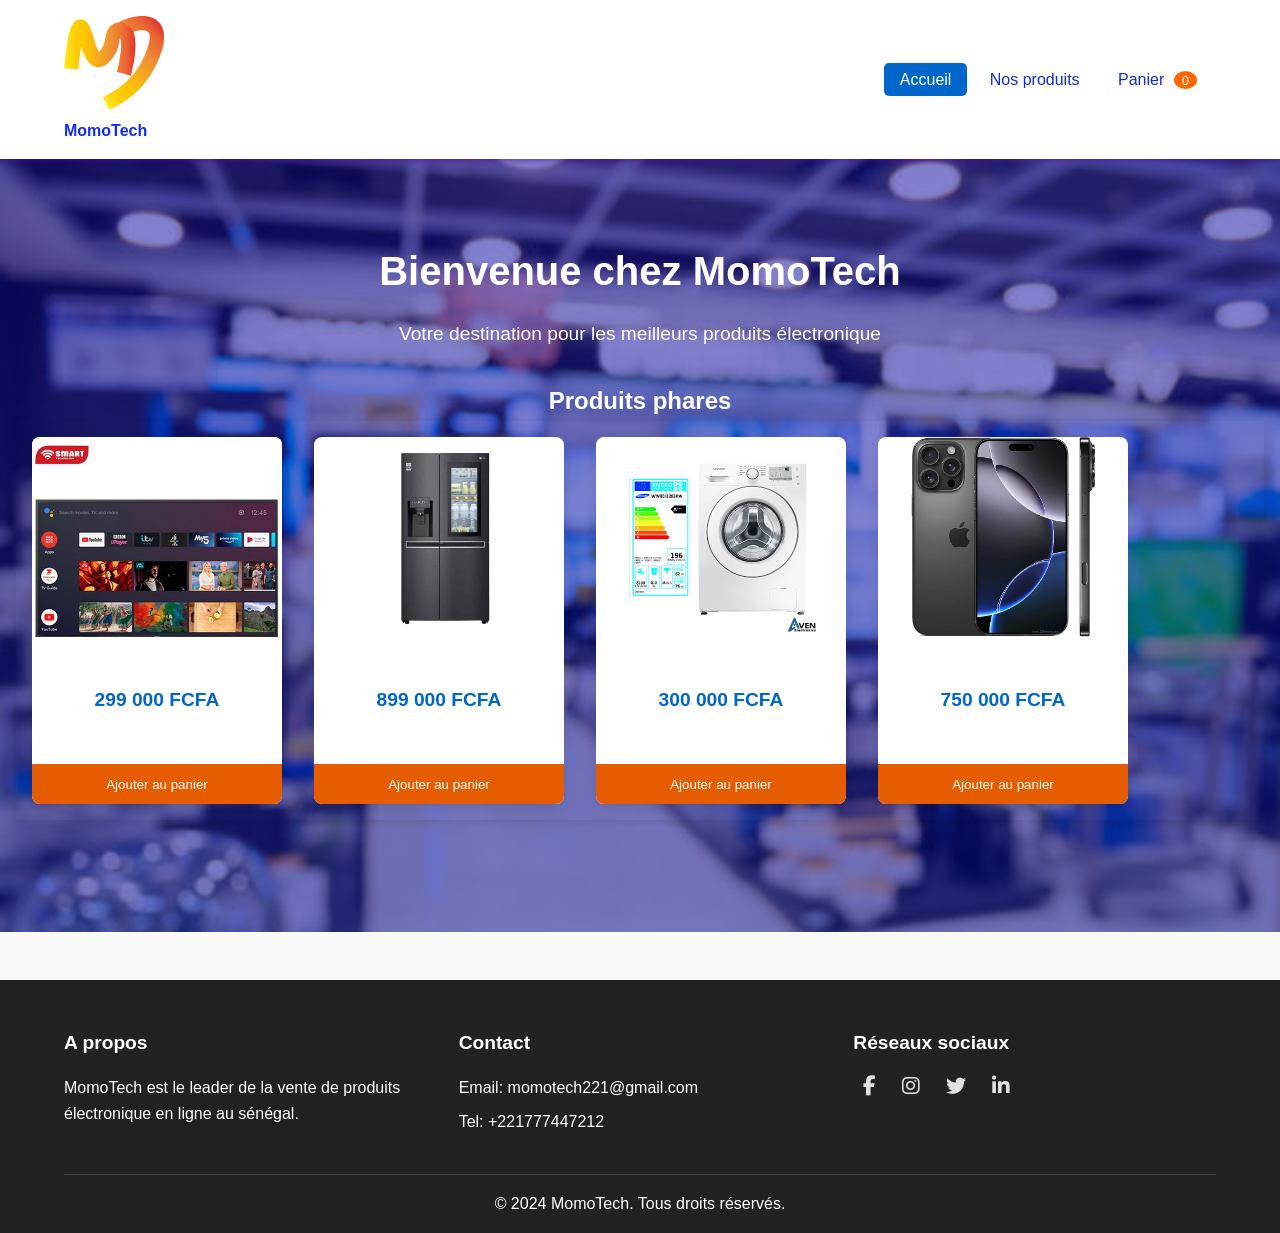
<file: index.html>
<!DOCTYPE html>
<html lang="fr">
<head>
    <meta charset="UTF-8">
    <meta name="viewport" content="width=device-width, initial-scale=1.0">
    <title>MomoTech -  Boutique de Vente de produits Electronique</title>
    <link rel="stylesheet" href="CSS/style.css">
    <link rel="stylesheet" href="https://cdnjs.cloudflare.com/ajax/libs/font-awesome/6.4.0/css/all.min.css">
</head>
<body>
    <header>
        <div class="logo">
            <img src="images/LOGO.png" alt="" style="width: 100px;height: auto;">
           <h4>MomoTech</h4>
        </div>
        <nav>
            <ul>
                <li><a href="#" class="nav-link active" onclick="changerSection('Accueil')">Accueil</a></li>
                <li><a href="#" onclick="changerSection('produits')">Nos produits</a></li>
                <li><a href="#" class="nav-link" onclick="changerSection('panier')">Panier <span id="cart-count">0</span></a></li>
            </ul>
        </nav>
    </header>
   
    <main>
        <section class="hero" id="Accueil" style="display: block;">
            <h1>Bienvenue chez MomoTech</h1>
            <p>Votre destination pour les meilleurs produits électronique</p>
            <h2>Produits phares</h2>
           <div class="defilement-container">
           <div class="defilement-track">
        <div class="product-card">
              <img src="images/LED_4K55.jpg" alt="">
              <h4>Téléviseur LED 4K</h4>
              <p class="price">299 000 FCFA</p>
              <button class="add-to-cart">Ajouter au panier</button>
       </div>   
                <!-- Produit 2 -->
                <div class="product-card">
                    <img src="images/refrigerateur_500L.jpg" alt="" style="width: auto;">
                    <h4>Réfrigérateur LG 500L</h4>
                    <p class="price">899 000 FCFA</p>
                    <button class="add-to-cart">Ajouter au panier</button>
                </div>

                 <!-- Produit 3 -->
                <div class="product-card">
                    <img src="images/Machine_ laver 8kg.jpg" alt="" style="width: auto;">
                    <h4>Machine à laver 8kg</h4>
                    <p class="price">300 000 FCFA</p>
                    <button class="add-to-cart">Ajouter au panier</button>
                </div>
                <!-- produit 5 -->

                <div class="product-card">
                    <img src="images/iphone_16pro.jpg" alt="" style="width: auto;">
                    <h4>iphone 16 pro 256GB</h4>
                    <p class="price">750 000 FCFA</p> 
                    <button class="add-to-cart">Ajouter au panier</button>
                </div>
                
          </div>
         </div>
     </section>

        <section class="featured-products" id="produits" style="display: none;">
            <input type="text" id="search-input" placeholder="Rechercher un produit..." style="padding: 0.6rem; width: 100%; max-width: 400px; margin: 0 auto 1.5rem; display: block; border: 2px solid #ccc; border-radius: 5px;">
            <h2>Nos différents produits</h2>

            <div class="products-grid">
                
                <!-- Produit 1 -->
                <div class="product-card">
                    <img src="images/LED_4K55.jpg" alt="" style="width: auto;">
                    <h4>Téléviseur LED 4K</h4>
                    <p class="price">299 000 FCFA</p>
                    <button class="add-to-cart">Ajouter au panier</button>
                </div>

                <!-- Produit 2 -->
                <div class="product-card">
                    <img src="images/refrigerateur_500L.jpg" alt="" style="width: auto;">
                    <h4>Réfrigérateur LG 500L</h4>
                    <p class="price">899 000 FCFA</p>
                    <button class="add-to-cart">Ajouter au panier</button>
                </div>

                <!-- Produit 3 -->
                <div class="product-card">
                    <img src="images/Machine_ laver 8kg.jpg" alt="" style="width: auto;">
                    <h4>Machine à laver 8kg</h4>
                    <p class="price">300 000 FCFA</p>
                    <button class="add-to-cart">Ajouter au panier</button>
                </div>

                <!-- Produit 4 -->
                 
                <div class="product-card">
                    <img src="images/clim_24BTU.jpg" alt="" style="width: auto;">
                    <h4>Climatiseur 24000 BTU</h4>
                    <p class="price">175 000 FCFA</p>
                    <button class="add-to-cart">Ajouter au panier</button>
                </div>

                <!-- produit 5 -->

                <div class="product-card">
                    <img src="images/iphone_16pro.jpg" alt="" style="width: auto;">
                    <h4>iphone 16 pro 256GB</h4>
                    <p class="price">750 000 FCFA</p> 
                    <button class="add-to-cart">Ajouter au panier</button>
                </div>

                  <!-- produit 6 -->

                 <div class="product-card">
                    <img src="images/iphone_16simple.jpg" alt="" style="width: auto;">
                    <h4>iphone 16 simple 128GB</h4>
                    <p class="price">700 000 FCFA</p>
                    <button class="add-to-cart">Ajouter au panier</button>
                 </div>

                 <!-- produit 7 -->

                 <div class="product-card">
                    <img src="images/iphone_15pro.jpeg" alt="" style="width: auto;">
                    <h4>iphone 15 pro simple 128GB</h4>
                    <p class="price">550 000 FCFA</p>
                    <button class="add-to-cart">Ajouter au panier</button>
                 </div>

                <!-- produit 8 -->

                <div class="product-card">
                    <img src="images/iphone_15simple.jpeg" alt="" style="width: auto;">
                    <h4>iphone 15 simple 256GB</h4>
                    <p class="price">500 000 FCFA</p>
                    <button class="add-to-cart">Ajouter au panier</button>
                 </div>

                   <!-- produit  -->

                 <div class="product-card">
                    <img src="images/tel2.jpeg" alt="" style="width: auto;">
                    <h4>télévision</h4>
                    <p class="price">229 000FCFA</p>
                    <button class="add-to-cart">Ajouter au panier</button>
                 </div>

                 <!-- produit 9 -->

                 <div class="product-card">
                    <img src="images/iphone_14pro.jpeg" alt="" style="width: auto;">
                    <h4>iphone 14 pro 128GB</h4>
                    <p class="price">400 0000 FCFA</p>
                    <button class="add-to-cart">Ajouter au panier</button>
                 </div>

                   <!-- produit 13 -->

                 <div class="product-card">
                    <img src="images/tel3.jpg" alt="" style="width: auto;">
                    <h4>télévision dernière génération</h4>
                    <p class="price">329 000FCFA</p>
                    <button class="add-to-cart">Ajouter au panier</button>
                 </div>

                 <!-- produit 10 -->

                 <div class="product-card">
                    <img src="images/iphone_14simple.jpg" alt="" style="width: auto;">
                    <h4>iphone 14 simple 128GB</h4>
                    <p class="price">350 000 FCFA</p>
                    <button class="add-to-cart">Ajouter au panier</button>
                 </div>

                 <!-- produit 11 -->

                 <div class="product-card">
                    <img src="images/samsung_galaxys23.jpg" alt="" style="width: auto;">
                    <h4>samsung galaxy s23 128GB</h4>
                    <p class="price">300 000 FCFA</p>
                    <button class="add-to-cart">Ajouter au panier</button>
                 </div>

                   <!-- produit 13 -->

                 <div class="product-card">
                    <img src="images/tel4.jpg" alt="" style="width: auto;">
                    <h4>télévision</h4>
                    <p class="price">129 000FCFA</p>
                    <button class="add-to-cart">Ajouter au panier</button>
                 </div>

                 <!-- produit 12 -->

                 <div class="product-card">
                    <img src="images/samsung_s24Ultra.jpg" alt="" style="width: auto;">
                     <h4>samsung galaxy s24 Ultra 256GB</h4>
                     <p class="price">360 000 FCFA</p>
                     <button class="add-to-cart">Ajouter au panier</button>
                 </div>

                   <!-- produit 13 -->

                 <div class="product-card">
                    <img src="images/tel5.jpg" alt="" style="width: auto;">
                    <h4>télévision</h4>
                    <p class="price">229 000FCFA</p>
                    <button class="add-to-cart">Ajouter au panier</button>
                 </div>

                 <!-- produit 13 -->

                 <div class="product-card">
                    <img src="images/camera 2.png" alt="" style="width: auto;">
                    <h4>vidéosurvrillance</h4>
                    <p class="price">129 000FCFA</p>
                    <button class="add-to-cart">Ajouter au panier</button>
                 </div> 

                  <!-- produit 15 -->

                 <div class="product-card">
                    <img src="images/camera1.png" alt="" style="width: auto;">
                    <h4>vidéosurvrillance</h4>
                    <p class="price">64 000 FCFA</p>
                    <button class="add-to-cart">Ajouter au panier</button>
                 </div>

                  <!-- produit 16 -->

                 <div class="product-card">
                    <img src="images/camera3.jpg" alt="" style="width: auto;">
                    <h4>vidéosurvrillance</h4>
                    <p class="price">40 000 FCFA</p>
                    <button class="add-to-cart">Ajouter au panier</button>
                 </div>

                  <!-- produit 17 -->

                 <div class="product-card">
                    <img src="images/camera4.jpg" alt="" style="width: auto;">
                    <h4>vidéosurvrillance</h4>
                    <p class="price">165 000 FCFA</p>
                    <button class="add-to-cart">Ajouter au panier</button>
                 </div>

                  <!-- produit 18 -->

                 <div class="product-card">
                    <img src="images/camera5.jpg" alt="" style="width: auto;">
                    <h4>vidéosurvrillance</h4>
                    <p class="price">20 000 FCFA</p>
                    <button class="add-to-cart">Ajouter au panier</button>
                 </div>

                 <!-- produit 19 -->
                
                 <div class="product-card">
                    <img src="images/iphone13 simple.png" alt="" style="width: auto;">
                    <h4>iphone 13 simple 128GB</h4>
                    <p class="price">200 000FCFA</p>
                    <button class="add-to-cart">Ajouter au panier</button>
                 </div>
                
                <!-- produit 20 -->

                <div class="product-card">
                    <img src="images/iphone 13.jpeg" alt="" style="width: auto;">
                    <h4>iphone 13 pro 256GB</h4>
                    <p class="price">250 000FCFA</p>
                    <button class="add-to-cart">Ajouter au panier</button>
                 </div>
          
                 <!-- produit 21 -->

                 <div class="product-card">
                    <img src="images/iphon12pro.png" alt="" style="width: auto;">
                    <h4>iphone 12 pro 256GB</h4>
                    <p class="price">200 000FCFA</p>
                    <button class="add-to-cart">Ajouter au panier</button>
                 </div>

                 <!-- produit 22 -->

                 <div class="product-card">
                    <img src="images/iphone xr.png" alt="" style="width: auto;">
                    <h4>iphone xr 64GB </h4>
                    <p class="price">100 000FCFA</p>
                    <button class="add-to-cart">Ajouter au panier</button>
                 </div>

                 <div class="product-card">
                    <img src="images/Disque dur externe.jpg" alt="" style="width: auto;">
                    <h4>Disque dur externe 256GB</h4>
                    <p class="price">20 000FCFA</p>
                    <button class="add-to-cart">Ajouter au panier</button>
                 </div>

                <div class="product-card">
                    <img src="images/disque-dur-externe-guide-achat-768x403.png" alt="" style="width: auto;">
                    <h4>Disque dur externe 500G</h4>
                    <p class="price">30 000FCFA</p>
                    <button class="add-to-cart">Ajouter au panier</button>
                 </div>

                 <div class="product-card">
                    <img src="images/Ordinateur portables DEL.png" alt="" style="width: auto;">
                    <h4>Ordinateur portable DEL</h4>
                    <p class="price">160 000FCFA</p>
                    <button class="add-to-cart">Ajouter au panier</button>
                 </div>

                 <div class="product-card">
                    <img src="images/Ordinateur portables HP.png" alt="" style="width: auto;">
                    <h4>Ordinateur portable HP</h4>
                    <p class="price">180 000FCFA</p>
                    <button class="add-to-cart">Ajouter au panier</button>
                 </div>

                   <div class="product-card">
                    <img src="images/Ordinateur HP 17-cn 0025nf Intel.png" alt="" style="width: auto;">
                    <h4>Ordinateur HP 17-cn 0025nf Intel </h4>
                    <p class="price">150 000FCFA</p>
                    <button class="add-to-cart">Ajouter au panier</button>
                 </div>

                  <div class="product-card">
                    <img src="images/ordinateur-portable-marque-hp.png" alt="" style="width: auto;">
                    <h4>Ordinateur HP  </h4>
                    <p class="price">140 000FCFA</p>
                    <button class="add-to-cart">Ajouter au panier</button>
                 </div>

                  <div class="product-card">
                    <img src="images/Tablette galaxy S6.jpg" alt="" style="width: auto;">
                    <h4>Tablette galaxy S6 </h4>
                    <p class="price">65 000FCFA</p>
                    <button class="add-to-cart">Ajouter au panier</button>
                 </div>

                    <div class="product-card">
                    <img src="images/Tablette Xiaomi.jpg" alt="" style="width: auto;">
                    <h4>Tablette Xiaomi </h4>
                    <p class="price">60 000FCFA</p>
                    <button class="add-to-cart">Ajouter au panier</button>
                 </div>
                    <div class="product-card">
                    <img src="images/Tecno Spark 20 - 128Go Ram.jpg" alt="" style="width: auto;">
                    <h4>Tecno Spark 20 - 128Go Ram </h4>
                    <p class="price">75 000FCFA</p>
                    <button class="add-to-cart">Ajouter au panier</button>
                 </div>

                    <div class="product-card">
                    <img src="images/TECNO-SPARK-20-3.png" alt="" style="width: auto;">
                    <h4>Tecno Spark 20 - 128Go</h4>
                    <p class="price">90 000FCFA</p>
                    <button class="add-to-cart">Ajouter au panier</button>
                 </div>

                    <div class="product-card">
                    <img src="images/Tecno-spark 8P.jpg" alt="" style="width: auto;">
                    <h4>Tecno Spark 8P - 64GB</h4>
                    <p class="price">45 000FCFA</p>
                    <button class="add-to-cart">Ajouter au panier</button>
                 </div>
            </div>
         </section>

              <!-- section panier -->
        
        <section id="panier" style="display: none;">
            <table class="table">
                <thead>
                    <tr>
                        <th>Nom</th>
                        <th>Prix</th>
                    </tr>
                </thead>
                <tbody>
                    
                </tbody>
            </table>
            <button onclick="viderPanier()" id="Vider">Vider le panier</button>
        </section>
    </main>
        
         <!-- Section "Ce que disent nos clients"  -->
       <div class="temoignages" id="temoignages" style="display:none; text-align:center; margin: 2rem 5%;">
         <h3>Ce que disent nos clients</h3>
         <div class="testimonial">
         <p>"Livraison rapide et produits de qualité. Je recommande !" - kh F .</p>
         <p>"Vous êtes les meilleurs. L'android sûr !" - Maloc N.</p>
         </div>
     </div> 


           <div id="notification" class="notification">ajouté au panier !</div>

    <footer>
        <div class="footer-content">
            <div class="footer-section">
                <h4>A propos</h4>
                <p>MomoTech est le leader de la vente de produits électronique en ligne au sénégal.</p>
            </div>
            <div class="footer-section">
                <h4>Contact</h4>
                <p>Email: momotech221@gmail.com</p>
                <p>Tel: +221777447212</p>
            </div>
            <div class="footer-section">
                <h4>Réseaux sociaux</h4>
                <div class="social-icons">
                    <a href="#"><i class="fab fa-facebook-f"></i></a>
                    <a href="https://www.instagram.com/nabi_bilal0?igsh=MWdzODk2Njh0enB4OA==&utm_source=ig_contact_invite"><i class="fab fa-instagram"></i></a>
                    <a href="#"><i class="fab fa-twitter"></i></a>
                    <a href="https://www.linkedin.com/in/mouhamed-diop-b3b663325"><i class="fab fa-linkedin-in"></i></a>
                </div>
            </div>
        </div>
        <div class="footer-bottom">
            <p>&copy; 2024 MomoTech. Tous droits réservés.</p>
            </div>
    </footer>

    <script src="js/script.js"></script>
</body>
</html>
</file>
<file: CSS/style.css>
/* Reset et styles de base */
* {
    margin: 0;
    padding: 0;
    box-sizing: border-box;
    font-family: 'Arial', sans-serif;
    text-overflow: ellipsis;
}

body {
    line-height: 1.6;
    color: #122df6;
    background-color: #f9f9f9;
}

/* --- En-tête (header) --- */
header {
    background-color: #fff;
    box-shadow: 0 2px 5px rgba(76, 7, 180, 0.525);
    padding: 1rem 5%;
    display: flex;
    justify-content: space-between;
    align-items: center;
    position: sticky;
    top: 0;
    z-index: 100;
}

.logo img {
    height: 50px;
    
}
/* Menu de navigation */
nav ul {
    display: flex;
    list-style: none;
}
/* Style des liens de navigation */
nav ul li a {
    text-decoration: none;
    color: #0f2ccf;
    padding: 0.5rem 1rem;
    margin: 0 0.2rem;
    border-radius: 5px;
    transition: all 0.3s ease;
}

/* Style lien actif et au survol */
nav ul li a:hover, nav ul li a.active {
    background-color: #0066cc;
    color: white;
}


/* Petit badge compteur panier */
#cart-count {
    background-color: #ff6600;
    color: white;
    padding: 0.1rem 0.4rem;
    border-radius: 50%;
    font-size: 0.8rem;
}

/* Hero section (bannière accueil)*/
.hero {
    background: linear-gradient(rgba(14, 6, 159, 0.5), rgba(6, 17, 170, 0.5)), url('../images/arriére_plan.jpg');
    background-size: cover;
    background-position: center;
    color: white;
    text-align: center;
    padding: 5rem 1rem;
    margin-bottom: 2rem;
}
/* Titre principal */
.hero h1 {
    font-size: 2.5rem;
    margin-bottom: 1rem;
}
/* Paragraphe sous le titre */
.hero p {
    font-size: 1.2rem;
    margin-bottom: 2rem;
}
/* Bouton principal */
.cta-button {
    background-color: #ff6600;
    color: white;
    border: none;
    padding: 0.8rem 2rem;
    font-size: 1.1rem;
    border-radius: 5px;
    cursor: pointer;
    transition: background-color 0.3s;
}

/* Changement couleur au survol */
.cta-button:hover {
    background-color: #e65c00;
}

/* section Produits */
.featured-products {
    padding: 2rem 5%;
}

.featured-products h2 {
    text-align: center;
    margin-bottom: 2rem;
    font-size: 2rem;
    color: #e65c00;
}
/* Grille des produits */
.products-grid {
    display: grid;
    grid-template-columns: repeat(auto-fill, minmax(250px, 1fr));
    gap: 2rem;
}
/* Carte produit individuelle */
.product-card {
    background: white;
    border-radius: 8px;
    overflow: hidden;
    box-shadow: 0 2px 10px rgba(0,0,0,0.1);
    transition: transform 0.3s;
}
/* Animation quand on survole la carte */
.product-card:hover {
    transform: translateY(-5px);
}
/* image produit */
.product-card img {
    width: 100%;
    height: 200px;
    object-fit: cover;
}
/* titre produit */
.product-card h3 {
    padding: 0.8rem 1rem 0;
    font-size: 1.1rem;
    
}
/* prix produit */
.product-card .price {
    padding: 0 1rem;
    font-weight: bold;
    color: #0066cc;
    font-size: 1.2rem;
}

/* Bouton ajouter au panier */
.add-to-cart {
    display: block;
    width: 100%;
    padding: 0.8rem;
    background-color: #e65c00;
    color: white;
    border: none;
    cursor: pointer;
    transition: background-color 0.3s;
}
/* Bouton au survol */
.add-to-cart:hover {
    background-color: #e65c00;
}

.notification {
    position: fixed;
    bottom: 10px;
    right: 10px;
    background-color: #28a745; /* vert */
    color: white;
    padding: 1rem 2rem;
    border-radius: 5px;
    box-shadow: 0 0 10px rgba(0,0,0,0.2);
    opacity: 0;
    transition: opacity 0.5s ease, transform 0.5s ease;
    transform: translateY(20px);
    z-index: 9999;
    pointer-events: none;
    font-weight: bold;
}

.notification.show {
    opacity: 1;
    transform: translateY(0);
}
/* Défilement automatique produits  */
.defilement-container {
  overflow: hidden;
  width: 100%;
  padding: 1rem 0;
  margin-bottom: 2rem;
  box-shadow: 0 2px 10px rgba(0,0,0,0.1);
}

.defilement-track {
  display: flex;
  width: max-content;
  animation: defilement 20s linear infinite;
}

.defilement-track .product-card {
  min-width: 250px;
  margin: 0 1rem;
  background: white;
  border-radius: 8px;
  overflow: hidden;
  box-shadow: 0 2px 10px rgba(0,0,0,0.1);
  flex-shrink: 0;
  transition: transform 0.3s;
}

.defilement-track .product-card img {
  width: 100%;
  height: 200px;
  object-fit: cover;
}

.defilement-track .product-card h4 {
  padding: 0.8rem 1rem 0;
  font-size: 1.1rem;
}

.defilement-track .product-card .price {
  padding: 0 1rem 1rem;
  font-weight: bold;
  color: #0066cc;
  font-size: 1.2rem;
}

@keyframes defilement {
  0% { transform: translateX(0); }
  100% { transform: translateX(-50%); }
}


/* Footer */
footer {
    background-color: #222;
    color: #fff;
    padding: 3rem 5% 1rem;
    margin-top: 3rem;
}

.footer-content {
    display: grid;
    grid-template-columns: repeat(auto-fit, minmax(200px, 1fr));
    gap: 2rem;
    margin-bottom: 2rem;
}

.footer-section h4 {
    margin-bottom: 1rem;
    font-size: 1.2rem;
}

.footer-section p {
    margin-bottom: 0.5rem;
}

.social-icons {
    display: flex;
    gap: 1rem;
}

.social-icons a i {
  font-size: 20px;
  color: #e0e0e0;
  transition: ease-in 0.5s;
  padding-left: 10px ;
}
.social-icons a i:hover{

    color: #0066cc;
}

.footer-bottom {
    text-align: center;
    padding-top: 1rem;
    border-top: 1px solid #444;
}

#panier {
    background-color: #f5f5f5;
    padding: 2rem 5%;
    border-top: 2px solid #2b0863;
}

#panier .table {
    width: 100%;
    border-collapse: collapse;
    background: white;
    border-radius: 8px;
    overflow: hidden;
    box-shadow: 0 2px 10px rgb(104, 130, 207);
    margin-top: 1rem;
}

#panier .table th,
#panier .table td {
    padding: 1rem;
    text-align: left;
    border-bottom: 1px solid #e0e0e0;
    color: #2233cb;
    font-size: 1rem;
}

#panier .table th {
    background-color: #f0f0ff;
    font-weight: bold;
    text-transform: uppercase;
}

#panier .table td:last-child {
    text-align: right;
}

#panier .table tr:last-child {
    font-weight: bold;
    background-color: #fafaff;
}

#cart-count {
    background-color: #ff6600;
    color: white;
    padding: 0.1rem 0.5rem;
    border-radius: 50%;
    font-size: 0.8rem;
    margin-left: 5px;
    vertical-align: middle;
}

button:active {
    transform: scale(0.98);
}

#Vider {
    margin-top: 1.5rem;
    background-color: #ff3300;
    color: white;
    padding: 0.8rem 2rem;
    border: none;
    border-radius: 5px;
    font-size: 1rem;
    font-weight: bold;
    cursor: pointer;
    transition: background-color 0.3s ease;
}

#Vider:hover {
    background-color: #cc2900;
}

#Vider:active {
    transform: scale(0.97);
}



/* Responsive */
@media (max-width: 768px) {
    header {
        flex-direction: column;
        padding: 1rem;
    }

    nav ul {
        margin-top: 1rem;
        flex-wrap: wrap;
        justify-content: center;
    }

    .hero h1 {
        font-size: 2rem;
    }
}
</file>
<file: CSS/index.css>
/* Reset et styles de base */
* {
    margin: 0;
    padding: 0;
    box-sizing: border-box;
    font-family: 'Arial', sans-serif;
    text-overflow: ellipsis;
}

body {
    line-height: 1.6;
    color: #122df6;
    background-color: #f9f9f9;
}

/* --- En-tête (header) --- */
header {
    background-color: #fff;
    box-shadow: 0 2px 5px rgba(76, 7, 180, 0.525);
    padding: 1rem 5%;
    display: flex;
    justify-content: space-between;
    align-items: center;
    position: sticky;
    top: 0;
    z-index: 100;
}

.logo img {
    height: 50px;
    
}
/* Menu de navigation */
nav ul {
    display: flex;
    list-style: none;
}
/* Style des liens de navigation */
nav ul li a {
    text-decoration: none;
    color: #0f2ccf;
    padding: 0.5rem 1rem;
    margin: 0 0.2rem;
    border-radius: 5px;
    transition: all 0.3s ease;
}

/* Style lien actif et au survol */
nav ul li a:hover, nav ul li a.active {
    background-color: #0066cc;
    color: white;
}


/* Petit badge compteur panier */
#cart-count {
    background-color: #ff6600;
    color: white;
    padding: 0.1rem 0.4rem;
    border-radius: 50%;
    font-size: 0.8rem;
}

/* Hero section (bannière accueil)*/
.hero {
    background: linear-gradient(rgba(14, 6, 159, 0.5), rgba(6, 17, 170, 0.5)), url('../images/arriére_plan.jpg');
    background-size: cover;
    background-position: center;
    color: white;
    text-align: center;
    padding: 5rem 1rem;
    margin-bottom: 2rem;
}
/* Titre principal */
.hero h1 {
    font-size: 2.5rem;
    margin-bottom: 1rem;
}
/* Paragraphe sous le titre */
.hero p {
    font-size: 1.2rem;
    margin-bottom: 2rem;
}
/* Bouton principal */
.cta-button {
    background-color: #ff6600;
    color: white;
    border: none;
    padding: 0.8rem 2rem;
    font-size: 1.1rem;
    border-radius: 5px;
    cursor: pointer;
    transition: background-color 0.3s;
}

/* Changement couleur au survol */
.cta-button:hover {
    background-color: #e65c00;
}

/* section Produits */
.featured-products {
    padding: 2rem 5%;
}

.featured-products h2 {
    text-align: center;
    margin-bottom: 2rem;
    font-size: 2rem;
    color: #e65c00;
}
/* Grille des produits */
.products-grid {
    display: grid;
    grid-template-columns: repeat(auto-fill, minmax(250px, 1fr));
    gap: 2rem;
}
/* Carte produit individuelle */
.product-card {
    background: white;
    border-radius: 8px;
    overflow: hidden;
    box-shadow: 0 2px 10px rgba(0,0,0,0.1);
    transition: transform 0.3s;
}
/* Animation quand on survole la carte */
.product-card:hover {
    transform: translateY(-5px);
}
/* image produit */
.product-card img {
    width: 100%;
    height: 200px;
    object-fit: cover;
}
/* titre produit */
.product-card h3 {
    padding: 0.8rem 1rem 0;
    font-size: 1.1rem;
    
}
/* prix produit */
.product-card .price {
    padding: 0 1rem;
    font-weight: bold;
    color: #0066cc;
    font-size: 1.2rem;
}

/* Bouton ajouter au panier */
.add-to-cart {
    display: block;
    width: 100%;
    padding: 0.8rem;
    background-color: #e65c00;
    color: white;
    border: none;
    cursor: pointer;
    transition: background-color 0.3s;
}
/* Bouton au survol */
.add-to-cart:hover {
    background-color: #e65c00;
}

.notification {
    position: fixed;
    bottom: 10px;
    right: 10px;
    background-color: #28a745; /* vert */
    color: white;
    padding: 1rem 2rem;
    border-radius: 5px;
    box-shadow: 0 0 10px rgba(0,0,0,0.2);
    opacity: 0;
    transition: opacity 0.5s ease, transform 0.5s ease;
    transform: translateY(20px);
    z-index: 9999;
    pointer-events: none;
    font-weight: bold;
}

.notification.show {
    opacity: 1;
    transform: translateY(0);
}
/* Défilement automatique produits  */
.defilement-container {
  overflow: hidden;
  width: 100%;
  padding: 1rem 0;
  margin-bottom: 2rem;
  box-shadow: 0 2px 10px rgba(0,0,0,0.1);
}

.defilement-track {
  display: flex;
  width: max-content;
  animation: defilement 20s linear infinite;
}

.defilement-track .product-card {
  min-width: 250px;
  margin: 0 1rem;
  background: white;
  border-radius: 8px;
  overflow: hidden;
  box-shadow: 0 2px 10px rgba(0,0,0,0.1);
  flex-shrink: 0;
  transition: transform 0.3s;
}

.defilement-track .product-card img {
  width: 100%;
  height: 200px;
  object-fit: cover;
}

.defilement-track .product-card h4 {
  padding: 0.8rem 1rem 0;
  font-size: 1.1rem;
}

.defilement-track .product-card .price {
  padding: 0 1rem 1rem;
  font-weight: bold;
  color: #0066cc;
  font-size: 1.2rem;
}

@keyframes defilement {
  0% { transform: translateX(0); }
  100% { transform: translateX(-50%); }
}


/* Footer */
footer {
    background-color: #222;
    color: #fff;
    padding: 3rem 5% 1rem;
    margin-top: 3rem;
}

.footer-content {
    display: grid;
    grid-template-columns: repeat(auto-fit, minmax(200px, 1fr));
    gap: 2rem;
    margin-bottom: 2rem;
}

.footer-section h4 {
    margin-bottom: 1rem;
    font-size: 1.2rem;
}

.footer-section p {
    margin-bottom: 0.5rem;
}

.social-icons {
    display: flex;
    gap: 1rem;
}

.social-icons a i {
  font-size: 20px;
  color: #e0e0e0;
  transition: ease-in 0.5s;
  padding-left: 10px ;
}
.social-icons a i:hover{

    color: #0066cc;
}

.footer-bottom {
    text-align: center;
    padding-top: 1rem;
    border-top: 1px solid #444;
}

#panier {
    background-color: #f5f5f5;
    padding: 2rem 5%;
    border-top: 2px solid #2b0863;
}

#panier .table {
    width: 100%;
    border-collapse: collapse;
    background: white;
    border-radius: 8px;
    overflow: hidden;
    box-shadow: 0 2px 10px rgb(104, 130, 207);
    margin-top: 1rem;
}

#panier .table th,
#panier .table td {
    padding: 1rem;
    text-align: left;
    border-bottom: 1px solid #e0e0e0;
    color: #2233cb;
    font-size: 1rem;
}

#panier .table th {
    background-color: #f0f0ff;
    font-weight: bold;
    text-transform: uppercase;
}

#panier .table td:last-child {
    text-align: right;
}

#panier .table tr:last-child {
    font-weight: bold;
    background-color: #fafaff;
}

#cart-count {
    background-color: #ff6600;
    color: white;
    padding: 0.1rem 0.5rem;
    border-radius: 50%;
    font-size: 0.8rem;
    margin-left: 5px;
    vertical-align: middle;
}

button:active {
    transform: scale(0.98);
}

#Vider {
    margin-top: 1.5rem;
    background-color: #ff3300;
    color: white;
    padding: 0.8rem 2rem;
    border: none;
    border-radius: 5px;
    font-size: 1rem;
    font-weight: bold;
    cursor: pointer;
    transition: background-color 0.3s ease;
}

#Vider:hover {
    background-color: #cc2900;
}

#Vider:active {
    transform: scale(0.97);
}



/* Responsive */
@media (max-width: 768px) {
    header {
        flex-direction: column;
        padding: 1rem;
    }

    nav ul {
        margin-top: 1rem;
        flex-wrap: wrap;
        justify-content: center;
    }

    .hero h1 {
        font-size: 2rem;
    }
}
</file>
